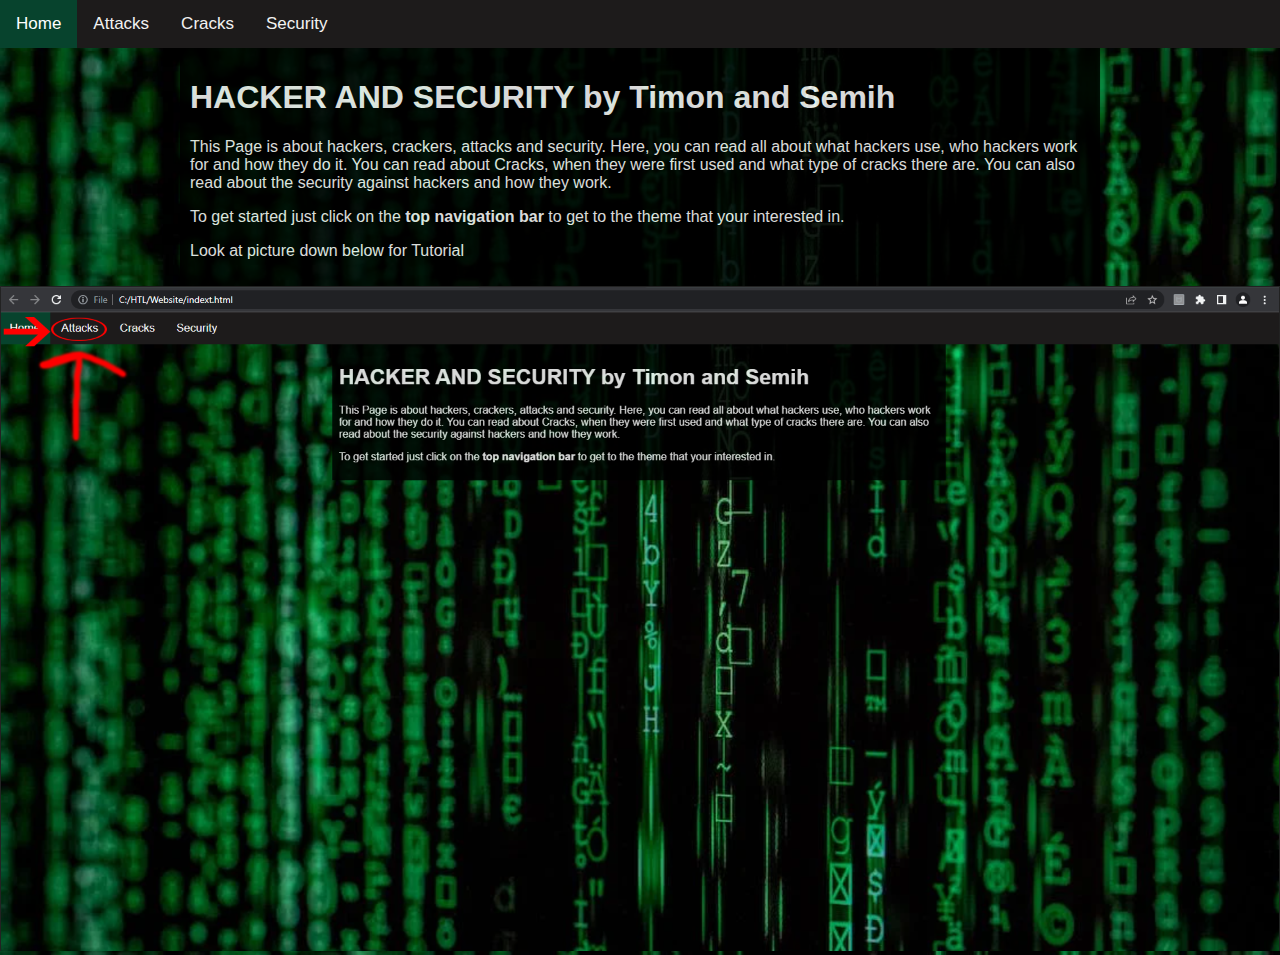
<file: index.html>
<!DOCTYPE html>
<html lang="en">

<head>
    <meta charset="utf-8">
    <link rel="stylesheet" type="text/css" href="stylesheet.css" />
    <title>Cyberattacks</title>
</head>

<body>
    <div class="topnav">
        <a class="active" href="#home">Home</a>
        <a href="attacks.html">Attacks</a>
        <a href="cracks.html">Cracks</a>
        <a href="security.html">Security</a>
    </div>

     <div class="text">
        <h1>HACKER AND SECURITY by Timon and Semih</h1>
        <p>This Page is about hackers, crackers, attacks and security. 
            Here, you can read all about what hackers use, who hackers work for and how they do it.
            You can read about Cracks, when they were first used and what type of cracks there are.
            You can also read about the security against hackers and how they work.
        </p>
        <p>To get started just click on the <strong>top navigation bar</strong> to get to the theme that your interested in.</p>
        <p>Look at picture down below for Tutorial</p>
    </div>
    <img src ="TutorialWebsite.png">
</body>

</html>
</file>
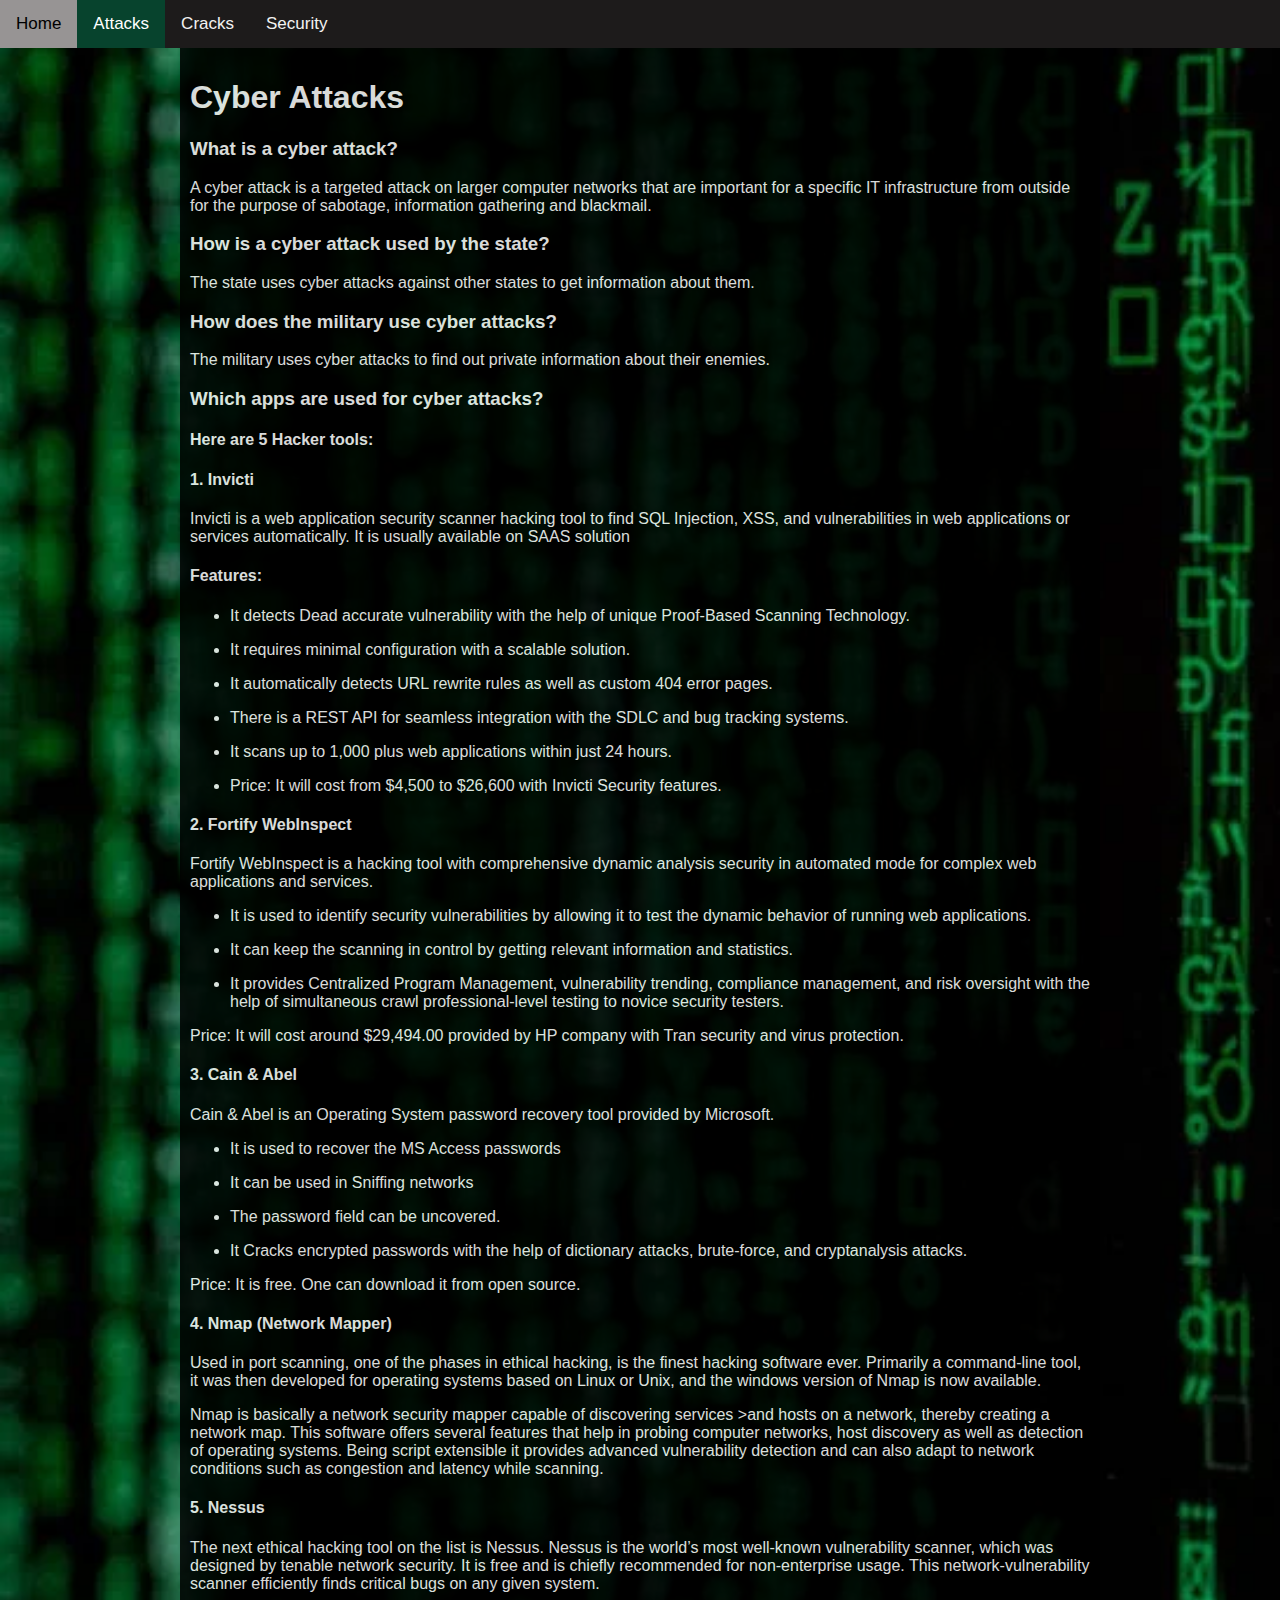
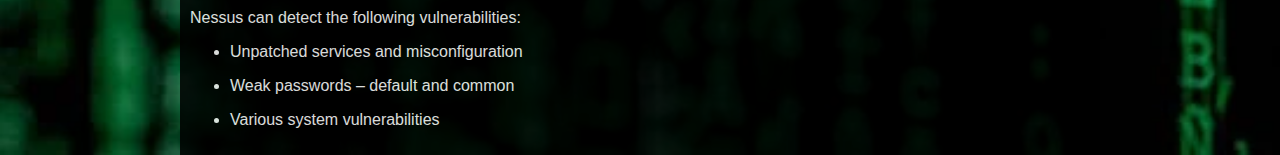
<file: attacks.html>
<!DOCTYPE html>
<html lang="en">

<head>
    <meta charset="utf-8">
    <link rel="stylesheet" type="text/css" href="stylesheet.css" />
    <title>Cyberattacks</title>
</head>

<body>
    <div class="topnav">
        <a href="index.html">Home</a>
        <a class="active" href="attacks.html">Attacks</a>
        <a href="cracks.html">Cracks</a>
        <a href="security.html">Security</a>
    </div>

    <div class="text">
        <h1>Cyber Attacks</h1>
        <p>
        <h3> What is a cyber attack?</h3>
        A cyber attack is a targeted attack on larger computer networks that are important for a specific IT
        infrastructure
        from outside for the purpose of sabotage, information gathering and blackmail.
        </p>
        <p>
        <h3>
            How is a cyber attack used by the state?</h3>
        The state uses cyber attacks against other states to get information about them.
        </p>
        <p>
        <h3>How does the military use cyber attacks?</h3>
        The military uses cyber attacks to find out private information about their enemies.
        </p>
        <p>
        <h3>Which apps are used for cyber attacks?</h3>
        <h4>Here are 5 Hacker tools: </h4>
        <p>
        <h4>1. Invicti</h4>
        <p>Invicti is a web application security scanner hacking tool to find SQL Injection, XSS, and vulnerabilities in
            web
            applications or services automatically. It is usually available on SAAS solution </p>

        <h4>Features: </h4>
        <ul>
            <p>
                <li>It detects Dead accurate vulnerability with the help of unique Proof-Based Scanning Technology.</li>
            </p>
            <p>
                <li>It requires minimal configuration with a scalable solution.</li>
            </p>
            <p>
                <li>It automatically detects URL rewrite rules as well as custom 404 error pages.</li>
            </p>
            <p>
                <li>There is a REST API for seamless integration with the SDLC and bug tracking systems.</li>
            </p>
            <p>
                <li>It scans up to 1,000 plus web applications within just 24 hours.</li>
            </p>
            <p>
                <li>Price: It will cost from $4,500 to $26,600 with Invicti Security features.</li>
            </p>
        </ul>
        <p>
        <h4>2. Fortify WebInspect</h4>
        <p>Fortify WebInspect is a hacking tool with comprehensive dynamic analysis security in automated mode for
            complex
            web applications and services. </p>
        <ul>
            <p>
                <li>It is used to identify security vulnerabilities by allowing it to test the dynamic behavior of
                    running web
                    applications. </li>
            </p>
            <p>
                <li>It can keep the scanning in control by getting relevant information and statistics.</li>
            </p>
            <p>
                <li>It provides Centralized Program Management, vulnerability trending, compliance management, and risk
                    oversight
                    with the help of simultaneous crawl professional-level testing to novice security testers.</li>
            </p>
        </ul>
        <p>Price: It will cost around $29,494.00 provided by HP company with Tran security and virus protection.</p>
        </p>
        <p>
        <h4>3. Cain & Abel</h4>
        <p>Cain & Abel is an Operating System password recovery tool provided by Microsoft. </p>
        <ul>
            <p>
                <li>It is used to recover the MS Access passwords</li>
            </p>
            <p>
                <li>It can be used in Sniffing networks</li>
            </p>
            <p>
                <li>The password field can be uncovered. </li>
            </p>
            <p>
                <li>It Cracks encrypted passwords with the help of dictionary attacks, brute-force, and cryptanalysis
                    attacks.</li>
            </p>
        </ul>
        <p>Price: It is free. One can download it from open source. </p>
        </p>
        <p>
        <h4>4. Nmap (Network Mapper)</h4>
        <p>Used in port scanning, one of the phases in ethical hacking,
            is the finest hacking software ever. Primarily a command-line tool,
            it was then developed for operating systems based on Linux or Unix,
            and the windows version of Nmap is now available.</p>

        <p>Nmap is basically a network security mapper capable of discovering services >and hosts on a network,
            thereby creating a network map. This software offers several features that help in probing computer
            networks,
            host discovery as well as detection of operating systems.
            Being script extensible it provides advanced vulnerability detection and can also adapt to network
            conditions
            such as congestion and latency while scanning.</p>
        </p>
        <p>
        <h4>5. Nessus</h4>
        <p>The next ethical hacking tool on the list is Nessus.
            Nessus is the world’s most well-known vulnerability scanner,
            which was designed by tenable network security.
            It is free and is chiefly recommended for non-enterprise usage.
            This network-vulnerability scanner efficiently finds critical bugs on any given system.</p>

        <p>Nessus can detect the following vulnerabilities:</p>
        <ul>
            <p>
                <li>Unpatched services and misconfiguration</li>
            </p>
            <p>
                <li>Weak passwords – default and common</li>
            </p>
            <p>
                <li>Various system vulnerabilities</li>
            </p>
        </ul>
        </p>
    </div>
</body>

</html>
</file>
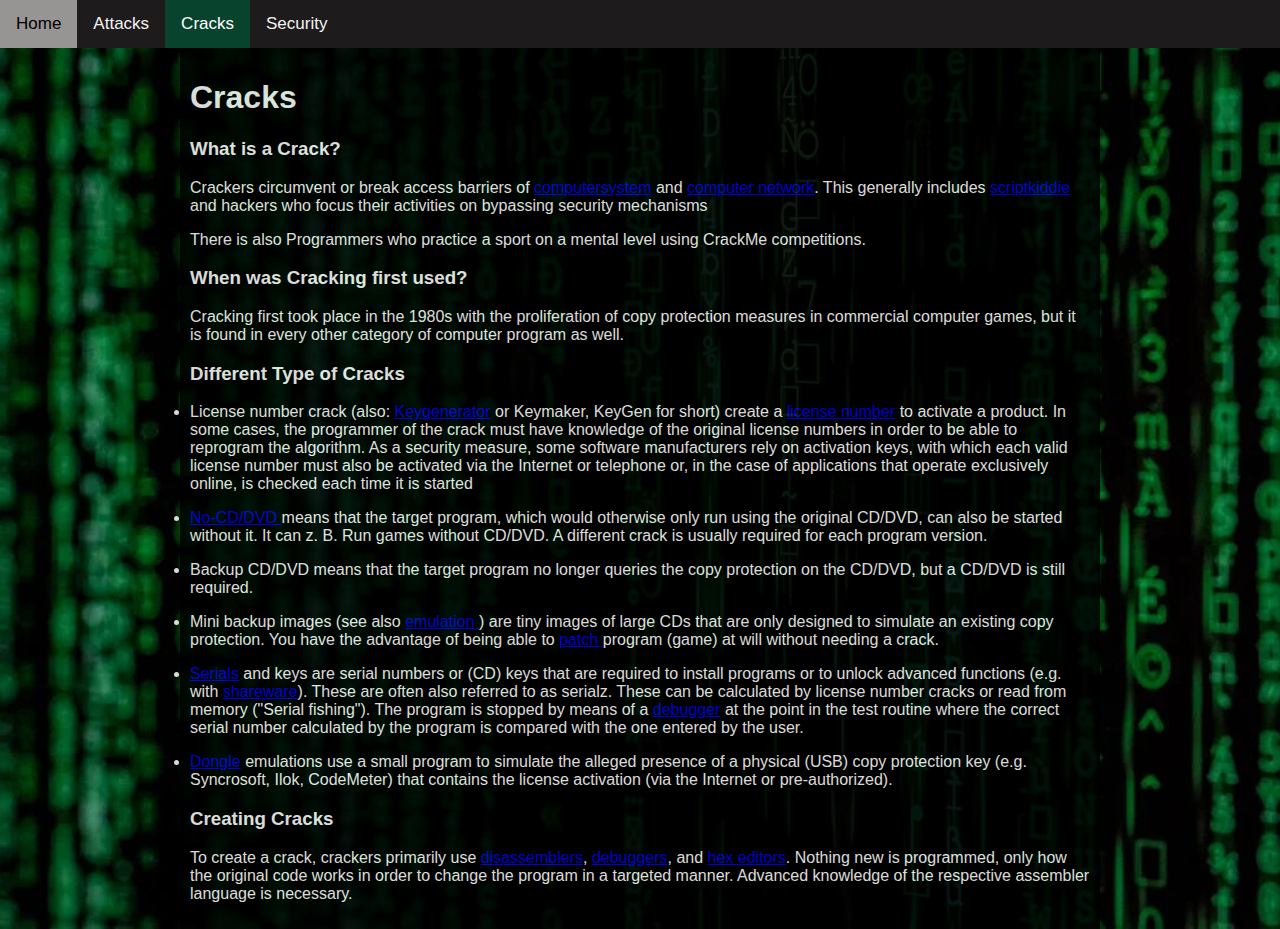
<file: cracks.html>
<!DOCTYPE html>
<html lang="en">

<head>
    <meta charset="utf-8">
    <link rel="stylesheet" type="text/css" href="stylesheet.css" />
    <title>Cyberattacks</title>
</head>

<body>
    <div class="topnav">
        <a href="index.html">Home</a>
        <a href="attacks.html">Attacks</a>
        <a class="active" href="cracks.html">Cracks</a>
        <a href="security.html">Security</a>
    </div>
    
    <div class="text">
        <h1>Cracks</h1>
        <p>
            <h3>What is a Crack?</h3>
            Crackers circumvent or break access barriers of <a href="https://en.wikipedia.org/wiki/Computer"> computersystem</a> and <a href="https://de.wikipedia.org/wiki/Rechnernetz"> computer network</a>.
            This generally includes <a href="https://en.wikipedia.org/wiki/Script_kiddie">scriptkiddie </a> and hackers who focus their activities on bypassing security mechanisms
        </p>
        <p>
            There is also Programmers who practice a sport on a mental level using CrackMe competitions.
        </p>
        <p>
            <h3>When was Cracking first used?</h3>
            Cracking first took place in the 1980s with the proliferation of copy protection measures in commercial computer games, but it is found in every other category of computer program as well.
        </p>
        <p>
            <h3>Different Type of Cracks</h3>
            <li>License number crack (also: <a href="https://de.wikipedia.org/wiki/Key_generator_(Warez)"> Keygenerator</a> or Keymaker, KeyGen for short) create a <a href="https://de.wikipedia.org/wiki/Lizenz"> license number</a> to activate a product. 
                In some cases, the programmer of the crack must have knowledge of the original license numbers in order to be able to reprogram the algorithm. 
                As a security measure, some software manufacturers rely on activation keys, 
                with which each valid license number must also be activated via the Internet or telephone or, 
                in the case of applications that operate exclusively online, is checked each time it is started</li>
        </p>
        <p>
            <li><a href="https://de.wikipedia.org/wiki/No-CD-Crack"> No-CD/DVD </a> means that the target program, which would otherwise only run using the original CD/DVD, 
                can also be started without it. It can z. B. Run games without CD/DVD.
                A different crack is usually required for each program version.</li>
        </p>
        <p>
            <li>
                Backup CD/DVD means that the target program no longer queries the copy protection on the CD/DVD, but a CD/DVD is still required.</li>
        </p>
        <p>
            <li>Mini backup images (see also <a href="https://de.wikipedia.org/wiki/Emulation">emulation </a>) are tiny images of large CDs that are only designed to simulate an existing copy protection. 
                You have the advantage of being able to <a href="https://de.wikipedia.org/wiki/Patch_(Software)">patch </a> program (game) at will without needing a crack.</li>
        </p>
        <p>
            <li><a href="https://de.wikipedia.org/wiki/Seriennummer">Serials</a> and keys are serial numbers or (CD) keys that are required to install programs or to unlock advanced functions (e.g. with <a href="https://de.wikipedia.org/wiki/Shareware">shareware</a>). 
                These are often also referred to as serialz. These can be calculated by license number cracks or read from memory ("Serial fishing").
                The program is stopped by means of a <a href="https://de.wikipedia.org/wiki/Debugger">debugger</a> at the point in the test routine where the correct serial number calculated by the program is compared with the one entered by the user.</li>
        </p>
        <p>
            <li><a href="https://de.wikipedia.org/wiki/Dongle">Dongle</a> emulations use a small program to simulate the alleged presence of a physical (USB) copy protection key 
                (e.g. Syncrosoft, Ilok, CodeMeter) that contains the license activation (via the Internet or pre-authorized).</li>
        </p>
         <p>
            <h3>Creating Cracks</h3>
            To create a crack, crackers primarily use <a href="https://de.wikipedia.org/wiki/Disassembler">disassemblers</a>, <a href="https://de.wikipedia.org/wiki/Debugger">debuggers</a>, and <a href="https://de.wikipedia.org/wiki/Hex-Editor">hex editors</a>. Nothing new is programmed, 
            only how the original code works in order to change the program in a targeted manner. 
            Advanced knowledge of the respective assembler language is necessary.
        </p>
    </div>
</body>

</html>
</file>
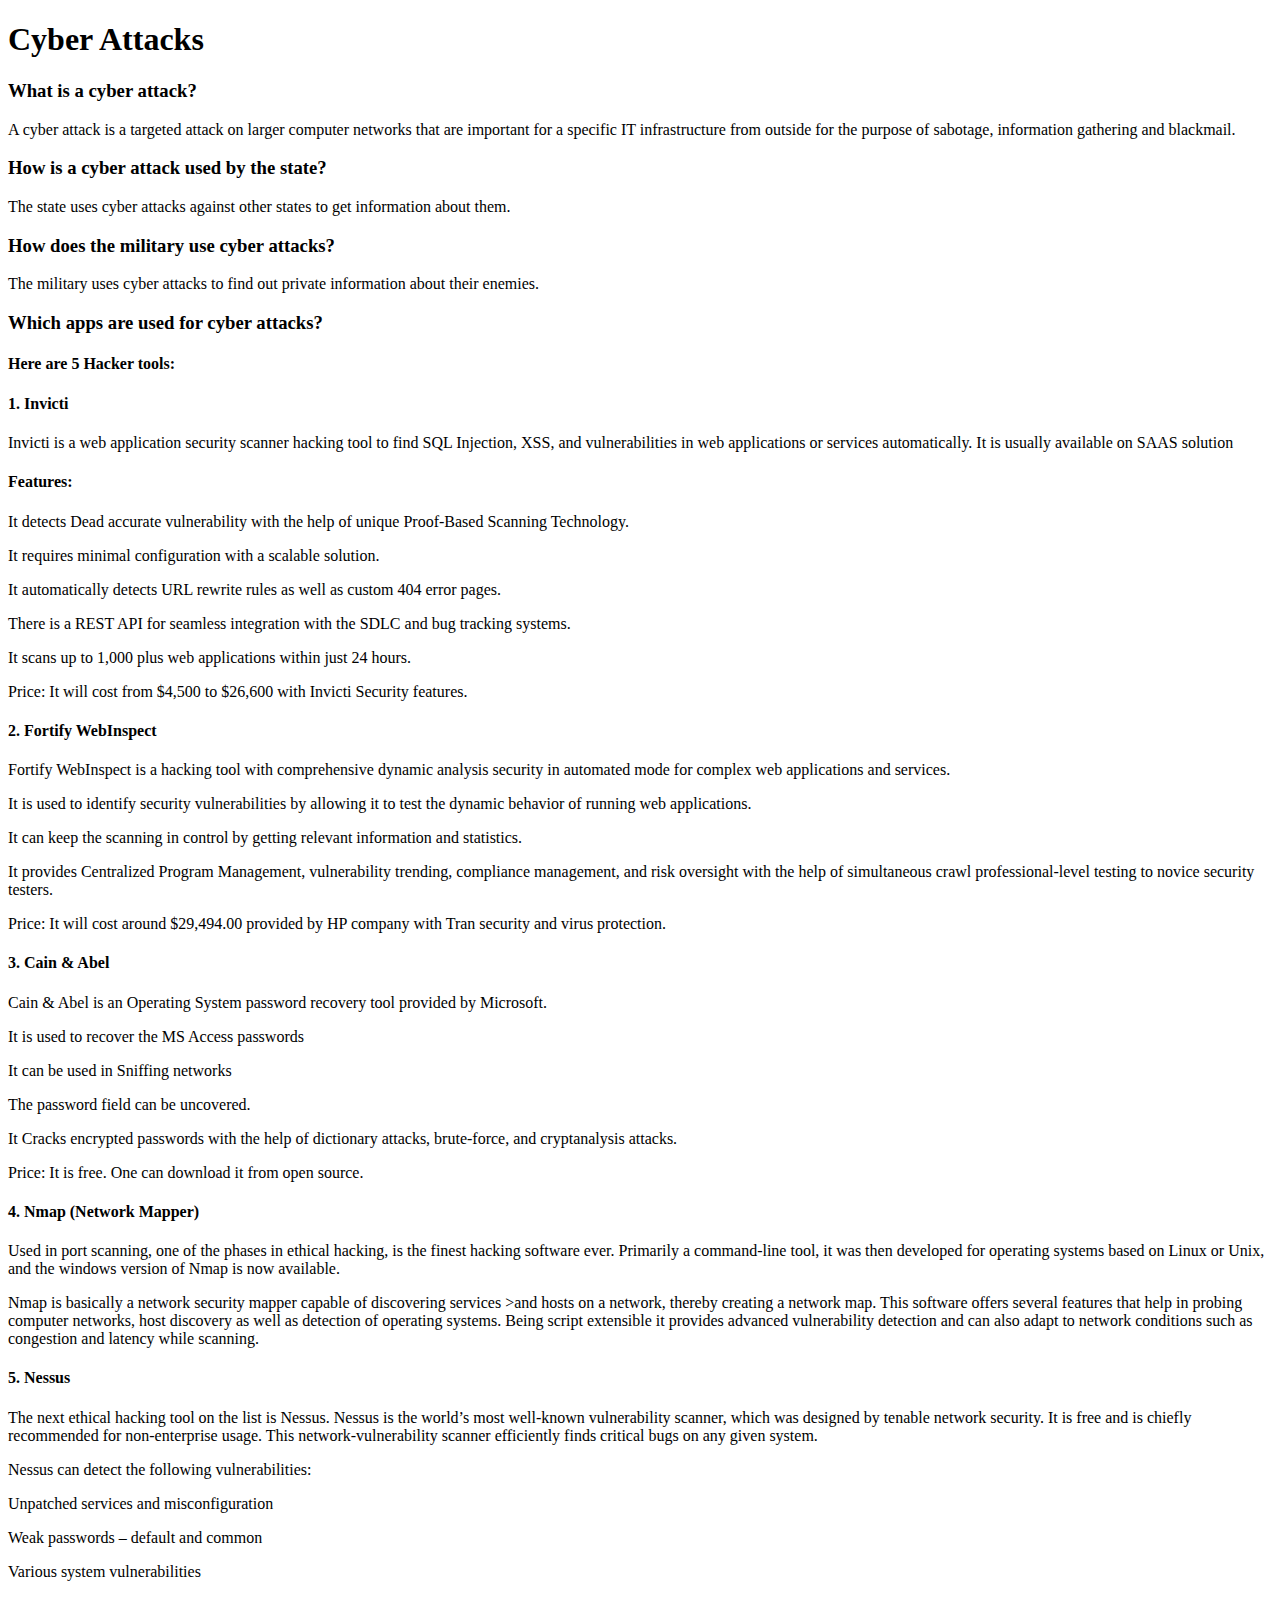
<file: CyberAttacks.html>
<!DOCTYPE html>
<html lang="en">

<head>
    <meta charset="UTF-8">
    <title>Document</title>
</head>

<body>
    <h1>Cyber Attacks</h1>
    <p>
    <h3> What is a cyber attack?</h3>
    A cyber attack is a targeted attack on larger computer networks that are important for a specific IT infrastructure
    from outside for the purpose of sabotage, information gathering and blackmail.
    </p>
    <p>
    <h3>
        How is a cyber attack used by the state?</h3>
    The state uses cyber attacks against other states to get information about them.
    </p>
    <p>
    <h3>How does the military use cyber attacks?</h3>
    The military uses cyber attacks to find out private information about their enemies.
    </p>
    <p>
    <h3>Which apps are used for cyber attacks?</h3>
    <h4>Here are 5 Hacker tools: </h4>
    <p>
    <h4>1. Invicti</h4>
    <p>Invicti is a web application security scanner hacking tool to find SQL Injection, XSS, and vulnerabilities in web
        applications or services automatically. It is usually available on SAAS solution </p>

    <h4>Features: </h4>
    <p><li>It detects Dead accurate vulnerability with the help of unique Proof-Based Scanning Technology.</li></p>
    <p><li>It requires minimal configuration with a scalable solution.</li> </p>
    <p><li>It automatically detects URL rewrite rules as well as custom 404 error pages.</li></p>
    <p><li>There is a REST API for seamless integration with the SDLC and bug tracking systems.</li></p>
    <p><li>It scans up to 1,000 plus web applications within just 24 hours.</li></p>
    <p><li>Price: It will cost from $4,500 to $26,600 with Invicti Security features.</li> </p>
    </p>
    </p>
    <p>
    <h4>2. Fortify WebInspect</h4>
    <p>Fortify WebInspect is a hacking tool with comprehensive dynamic analysis security in automated mode for complex
        web applications and services. </p>

    <p><li>It is used to identify security vulnerabilities by allowing it to test the dynamic behavior of running web
        applications. </li></p>
    <p><li>It can keep the scanning in control by getting relevant information and statistics.</li></p>
    <p><li>It provides Centralized Program Management, vulnerability trending, compliance management, and risk oversight
        with the help of simultaneous crawl professional-level testing to novice security testers.</li> </p>
    <p>Price: It will cost around $29,494.00 provided by HP company with Tran security and virus protection.</p>
    </p>
    <p>
    <h4>3. Cain & Abel</h4>
    <p>Cain & Abel is an Operating System password recovery tool provided by Microsoft. </p>

    <p><li>It is used to recover the MS Access passwords</li></p>
    <p><li>It can be used in Sniffing networks</li></p>
    <p><li>The password field can be uncovered. </li></p>
    <p><li>It Cracks encrypted passwords with the help of dictionary attacks, brute-force, and cryptanalysis attacks.</li></p>
    <p>Price: It is free. One can download it from open source. </p>
    </p>
    <p>
    <h4>4. Nmap (Network Mapper)</h4>
    <p>Used in port scanning, one of the phases in ethical hacking,
    is the finest hacking software ever. Primarily a command-line tool,
    it was then developed for operating systems based on Linux or Unix,
    and the windows version of Nmap is now available.</p>

    <p>Nmap is basically a network security mapper capable of discovering services >and hosts on a network,
    thereby creating a network map. This software offers several features that help in probing computer networks,
    host discovery as well as detection of operating systems. 
    Being script extensible it provides advanced vulnerability detection and can also adapt to network conditions
        such as congestion and latency while scanning.</p>
    </p>
    <p>
        <h4>5. Nessus</h4>
<p>The next ethical hacking tool on the list is Nessus.
 Nessus is the world’s most well-known vulnerability scanner, 
 which was designed by tenable network security. 
 It is free and is chiefly recommended for non-enterprise usage. 
 This network-vulnerability scanner efficiently finds critical bugs on any given system.</p>
 
<p>Nessus can detect the following vulnerabilities:</p>

<p><li>Unpatched services and misconfiguration</li></p>
<p><li>Weak passwords – default and common</li></p>
<p><li>Various system vulnerabilities</li></p>
    </p>
</body>

</html>
</file>
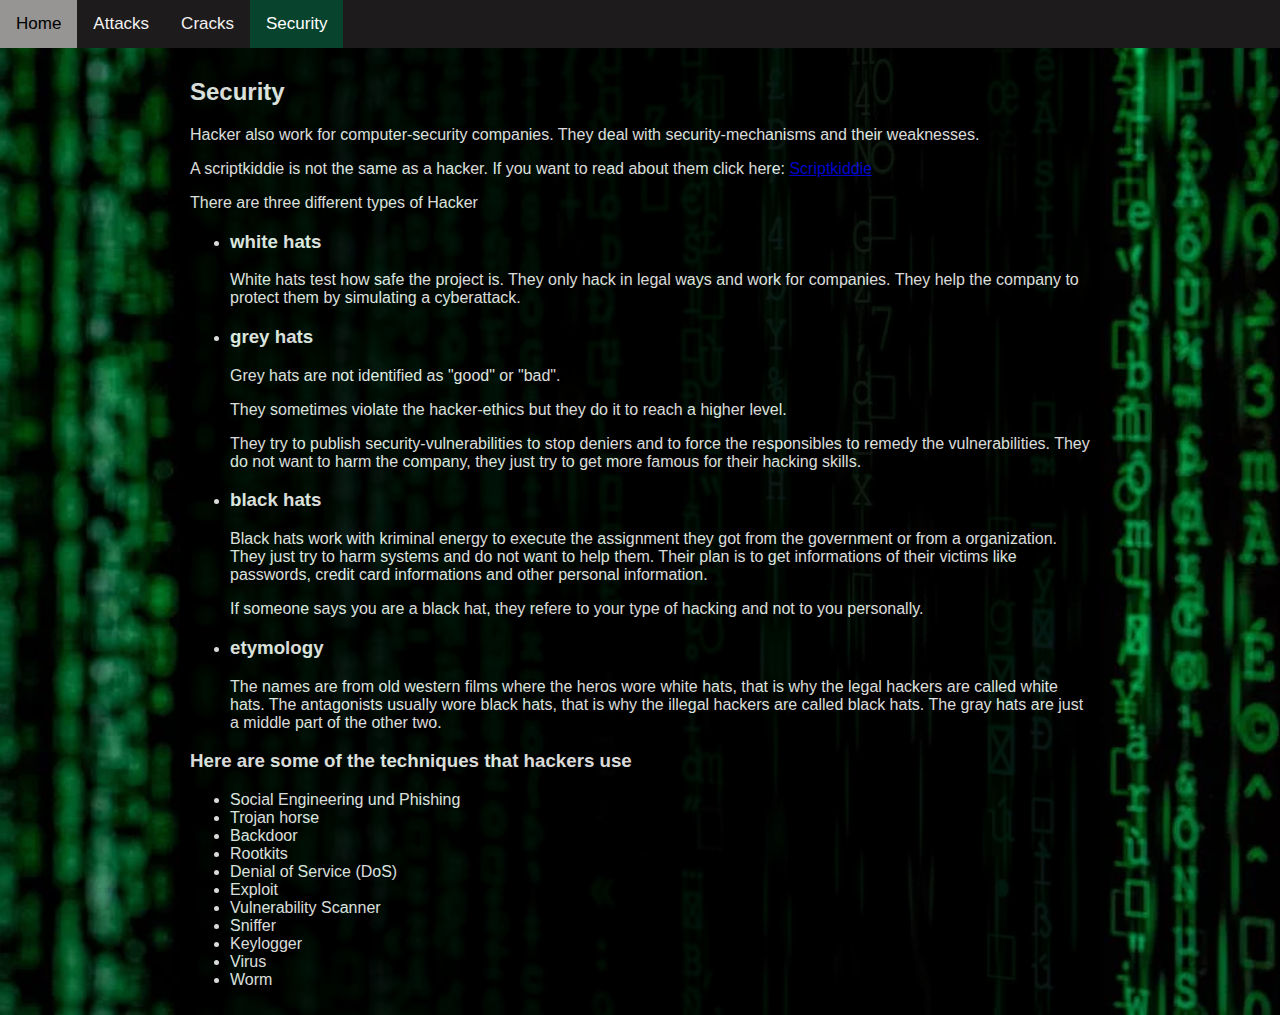
<file: security.html>
<!DOCTYPE html>
<html lang="en">

<head>
    <meta charset="utf-8">
    <link rel="stylesheet" type="text/css" href="stylesheet.css" />
    <title>Cyberattacks</title>
</head>

<body>
    <div class="topnav">
        <a href="index.html">Home</a>
        <a href="attacks.html">Attacks</a>
        <a href="cracks.html">Cracks</a>
        <a class="active" href="security.html">Security</a>
    </div>

    <div class="text">
        <h2>Security</h2>
        <p>Hacker also work for computer-security companies. They deal with security-mechanisms and their weaknesses.
        </p>
        <p>A scriptkiddie is not the same as a hacker. If you want to read about them click here:
            <a href="https://en.wikipedia.org/wiki/Scriptkiddie">Scriptkiddie</a>
        </p>
        <p>There are three different types of Hacker</p>
        <ul>
            <li>
                <h3>white hats</h3>
                <p>White hats test how safe the project is. They only hack in legal ways and work for companies.
                    They help the company to protect them by simulating a cyberattack.</p>
            </li>
            <li>
                <h3>grey hats</h3>
                <p>Grey hats are not identified as "good" or "bad".</p>
                <p>They sometimes violate the hacker-ethics but they do it to reach a higher level.</p>
                <p>They try to publish security-vulnerabilities to stop deniers and to force the responsibles to remedy
                    the vulnerabilities. They do not want to harm the company, they just try to get more famous for their hacking skills.</p>
            </li>
            <li>
                <h3>black hats</h3>
                <p>Black hats work with kriminal energy to execute the assignment they got from the government or from a
                    organization. They just try to harm systems and do not want to help them. Their plan is to get informations of their
                     victims like passwords, credit card informations and other personal information.</p>
                <p>If someone says you are a black hat, they refere to your type of hacking and not to you personally.
                </p>
            </li>
            <li>
                <h3>etymology</h3>
                <p>The names are from old western films where the heros wore white hats, that is why the legal hackers
                    are called white hats.
                    The antagonists usually wore black hats, that is why the illegal hackers are called black hats. 
                    The gray hats are just a middle part of the other two.</p>
            </li>
        </ul>
        <h3>Here are some of the techniques that hackers use</h3>
        <ul>
            <li>Social Engineering und Phishing</li>
            <li>Trojan horse</li>
            <li>Backdoor</li>
            <li>Rootkits</li>
            <li>Denial of Service (DoS)</li>
            <li>Exploit</li>
            <li>Vulnerability Scanner</li>
            <li>Sniffer</li>
            <li>Keylogger</li>
            <li>Virus</li>
            <li>Worm</li>
        </ul>
    </div>
</body>

</html>
</file>
<file: stylesheet.css>
body {
	margin: 0;
	font-family: Arial, Helvetica, sans-serif;
	background-color: black;
	background-image: url('background.webp');
	background-repeat: no-repeat;
	background-size: cover;
}

.topnav {
	overflow: hidden;
	background-color: rgb(29, 27, 27);
	position: sticky;
	top: 0;
	z-index: 1;
}

.topnav a {
	float: left;
	color: #f2f2f2;
	text-align: center;
	padding: 14px 16px;
	text-decoration: none;
	font-size: 17px;
}

.topnav a:hover {
	background-color: rgb(151, 148, 148);
	color: black;
}

.topnav a.active {
	background-color: #07432d;
	color: white;
}

.text {
	max-width: 900px;
	margin: auto;
	padding: 10px;
	background-color: black;
	color: white;
	opacity: 0.85;
}
ul{
	list-style-position: outside;
}
</file>
